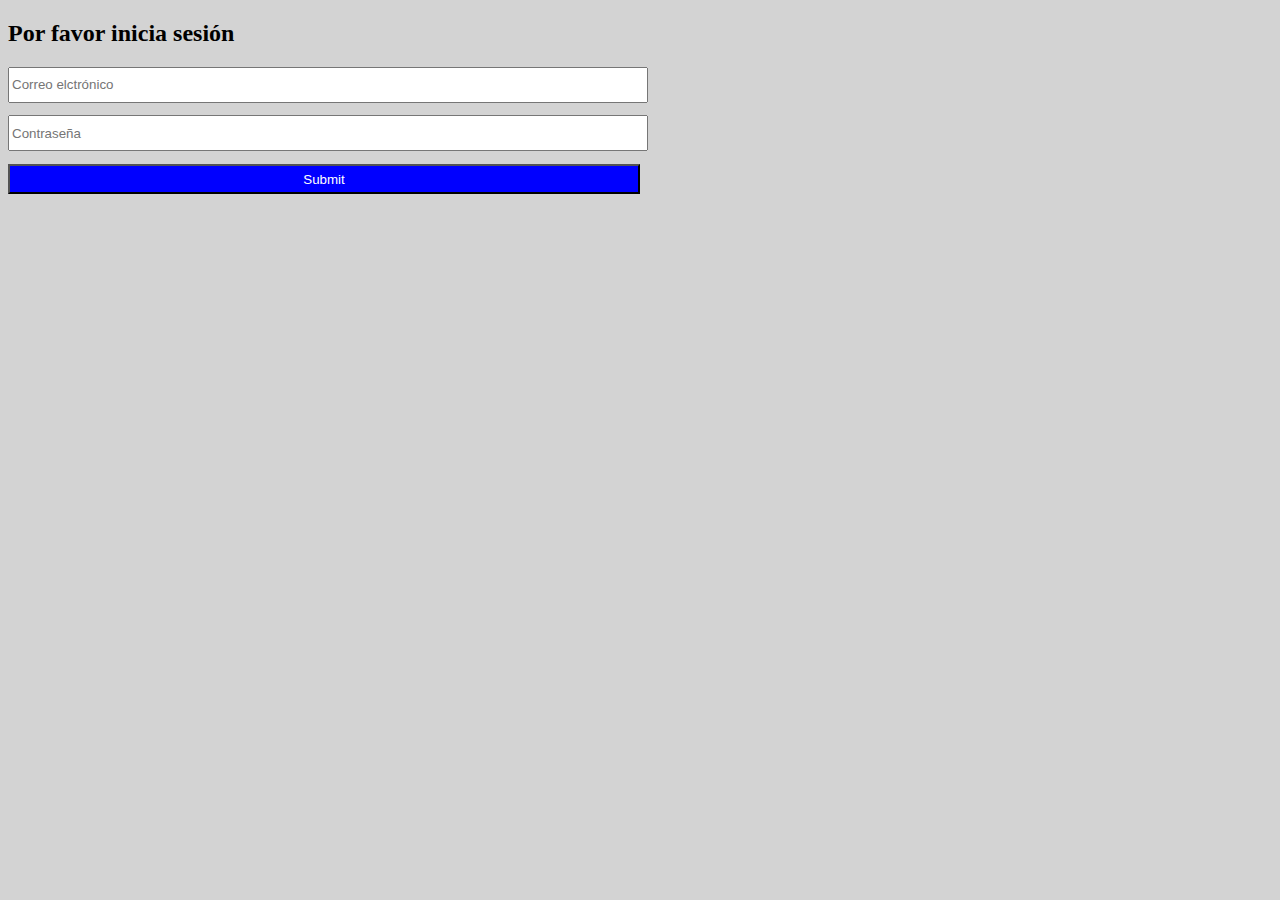
<file: traducción-formlario/index.html>
<!DOCTYPE html>
<html>
<head>
	<meta charset="utf-8">
	<title>Traducción-formulario</title>
	<link rel="stylesheet" href="syle.css">
</head>
<body>
	<form action="">
		<h2 id="passwords"><strong>Please sign in</strong></h2>
		<input type="text" id="email" placeholder="Please enter your email">
		<input type="text" id="password" placeholder="Password">
		<button type="button">Submit</button>
	</form>
	<script>
			document.getElementById("passwords").innerHTML = "Por favor inicia sesión";
			document.getElementById("email").setAttribute("placeholder","Correo elctrónico");
			document.getElementById("password").setAttribute("placeholder","Contraseña");
			document.getElementById("button").setAttribute("placeholder","Iniciar Sesión");
	</script>
</body>
</html>
</file>
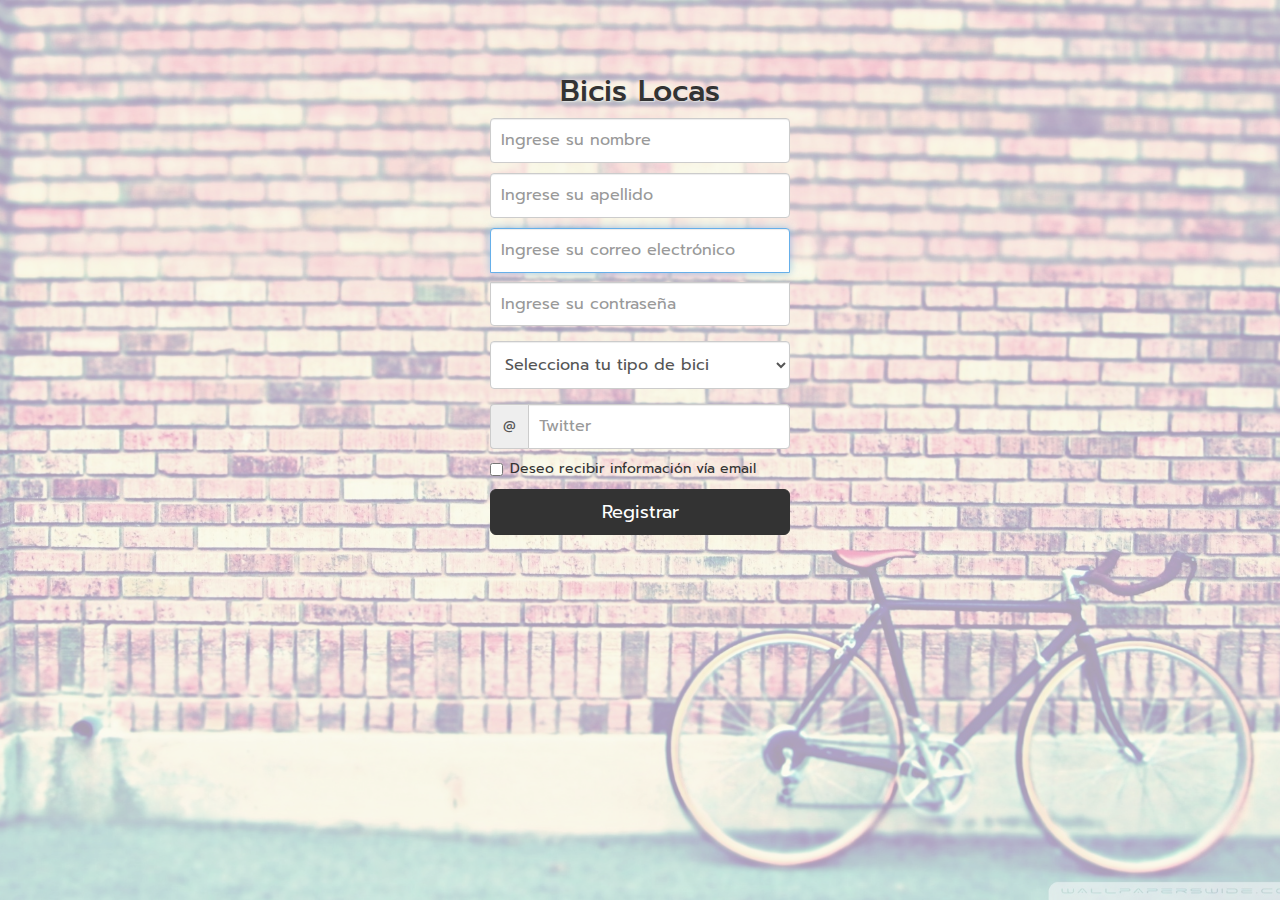
<file: bicis-locas/bicis-locas/index.html>
<html lang="es">
  <head>
    <meta charset="utf-8">
    <meta http-equiv="X-UA-Compatible" content="IE=edge">
    <meta name="viewport" content="width=device-width, initial-scale=1">
    <title>Bicis Locas</title>
    <link rel="icon"
      type="image/ico"
      href="img/favicon.ico">
    <!-- Latest compiled and minified CSS -->
    <link rel="stylesheet" href="https://maxcdn.bootstrapcdn.com/bootstrap/3.3.7/css/bootstrap.min.css" integrity="sha384-BVYiiSIFeK1dGmJRAkycuHAHRg32OmUcww7on3RYdg4Va+PmSTsz/K68vbdEjh4u" crossorigin="anonymous">
    <link href="https://fonts.googleapis.com/css?family=Prompt:200,300,400,500" rel="stylesheet">
    <!-- Optional theme -->
    <link rel="stylesheet" href="css/registro.css">
  </head>
  <body>
    <section class="form-container">
      <div class="container-fluid">
        <form class="form-signup">
          <h2 id="form-signup-heading">
            Bicis Locas
          </h2>
          <div class="name-container input-box">
            <label for="name" class="sr-only">Nombre</label>
            <input type="text" id="name" class="form-control"
            placeholder="Ingrese su nombre">
          </div>
          <div class="lastname-container input-box">
            <label for="lastname" class="sr-only">Apellido</label>
            <input type="text" id="lastname" class="form-control"
            placeholder="Ingrese su apellido">
          </div>
          <div class="email-container input-box">
            <label for="inputEmail" class="sr-only">
              Correo Electrónico
            </label>
            <input type="email" id="input-email" class="form-control" placeholder="Ingrese su correo electrónico" autofocus="">
          </div>
          <div class="form-group">
            <label for="inputPassword" class="sr-only">
              Contraseña
            </label>
            <input type="password" id="input-password" class="form-control" placeholder="Ingrese su contraseña">
          </div>
          <div class="form-group">
            <select id="opciones" class="form-control">
              <option value="0">Selecciona tu tipo de bici</option>
              <option value="urbana">Urbana</option>
              <option value="treking">Treking</option>
              <option value="electrica">Eléctrica</option>
              <option value="estatica">Estática</option>
            </select>
          </div>
          <div class="input-group">
            <div class="input-group-addon">@</div>
            <input type="text" class="form-control" id="input-social" placeholder="Twitter">
          </div>
          <div class="checkbox">
            <label>
              <input type="checkbox" value="remember-me">
              <span>Deseo recibir información vía email</span>
            </label>
          </div>
          <button class="btn btn-lg btn-primary btn-block submit-btn" type="submit">Registrar</button>
        </form>
      </div>  
    </section>
    <!-- /container -->
    <script type='text/javascript' src='js/main.js'></script>
    <script type='text/javascript' src='js/donottouchthisfile.js'></script>
  </body>
</html>
</file>
<file: traducción-formlario/syle.css>
body{
 background-color: lightgrey;
}
button{
	background-color: blue;
	color: white;

}
input, button {
	display: block;
	margin-top: 1%;
	height: 30px;
	width: 50%;
}
</file>
<file: bicis-locas/bicis-locas/css/registro.css>
* {
  font-family: 'Prompt', sans-serif;
}

.form-container {
  height: 100vh;
  padding-top: 40px;
  padding-bottom: 40px;
  display: block;
  position: relative;
}

.form-container:after {
  content: "";
  background-image: url(../img/bike-wallpaper.jpg);
  background-size: cover;
  background-position: center bottom;
  position: absolute;
  opacity: 0.4;
  top: 0;
  left: 0;
  bottom: 0;
  right: 0;  
  z-index: -1;   
}

#form-signup-heading{
  text-align: center;
  color: #333;
  text-shadow: 1px 1px 1px #DEDEDE;
}

.form-signup {
  max-width: 330px;
  padding: 15px;
  margin: 0 auto;
}

.form-signup .form-signup-heading,
.form-signup .checkbox, .form-signup .input-box{
  margin-bottom: 10px;
}

.form-signup .checkbox {
  font-weight: normal;
}

.form-signup .form-control {
  position: relative;
  height: auto;
  -webkit-box-sizing: border-box;
     -moz-box-sizing: border-box;
          box-sizing: border-box;
  padding: 10px;
  font-size: 16px;
}

.form-signup .form-control:focus {
  z-index: 2;
}

.form-signup input[type="email"] {
  margin-bottom: -1px;
  border-bottom-right-radius: 0;
  border-bottom-left-radius: 0;
}

.form-signup input[type="password"] {
  margin-bottom: 10px;
  border-top-left-radius: 0;
  border-top-right-radius: 0;
}

.btn-primary, .btn-primary:hover{
  background-color: #333;
  border-color: #333;
}
</file>
